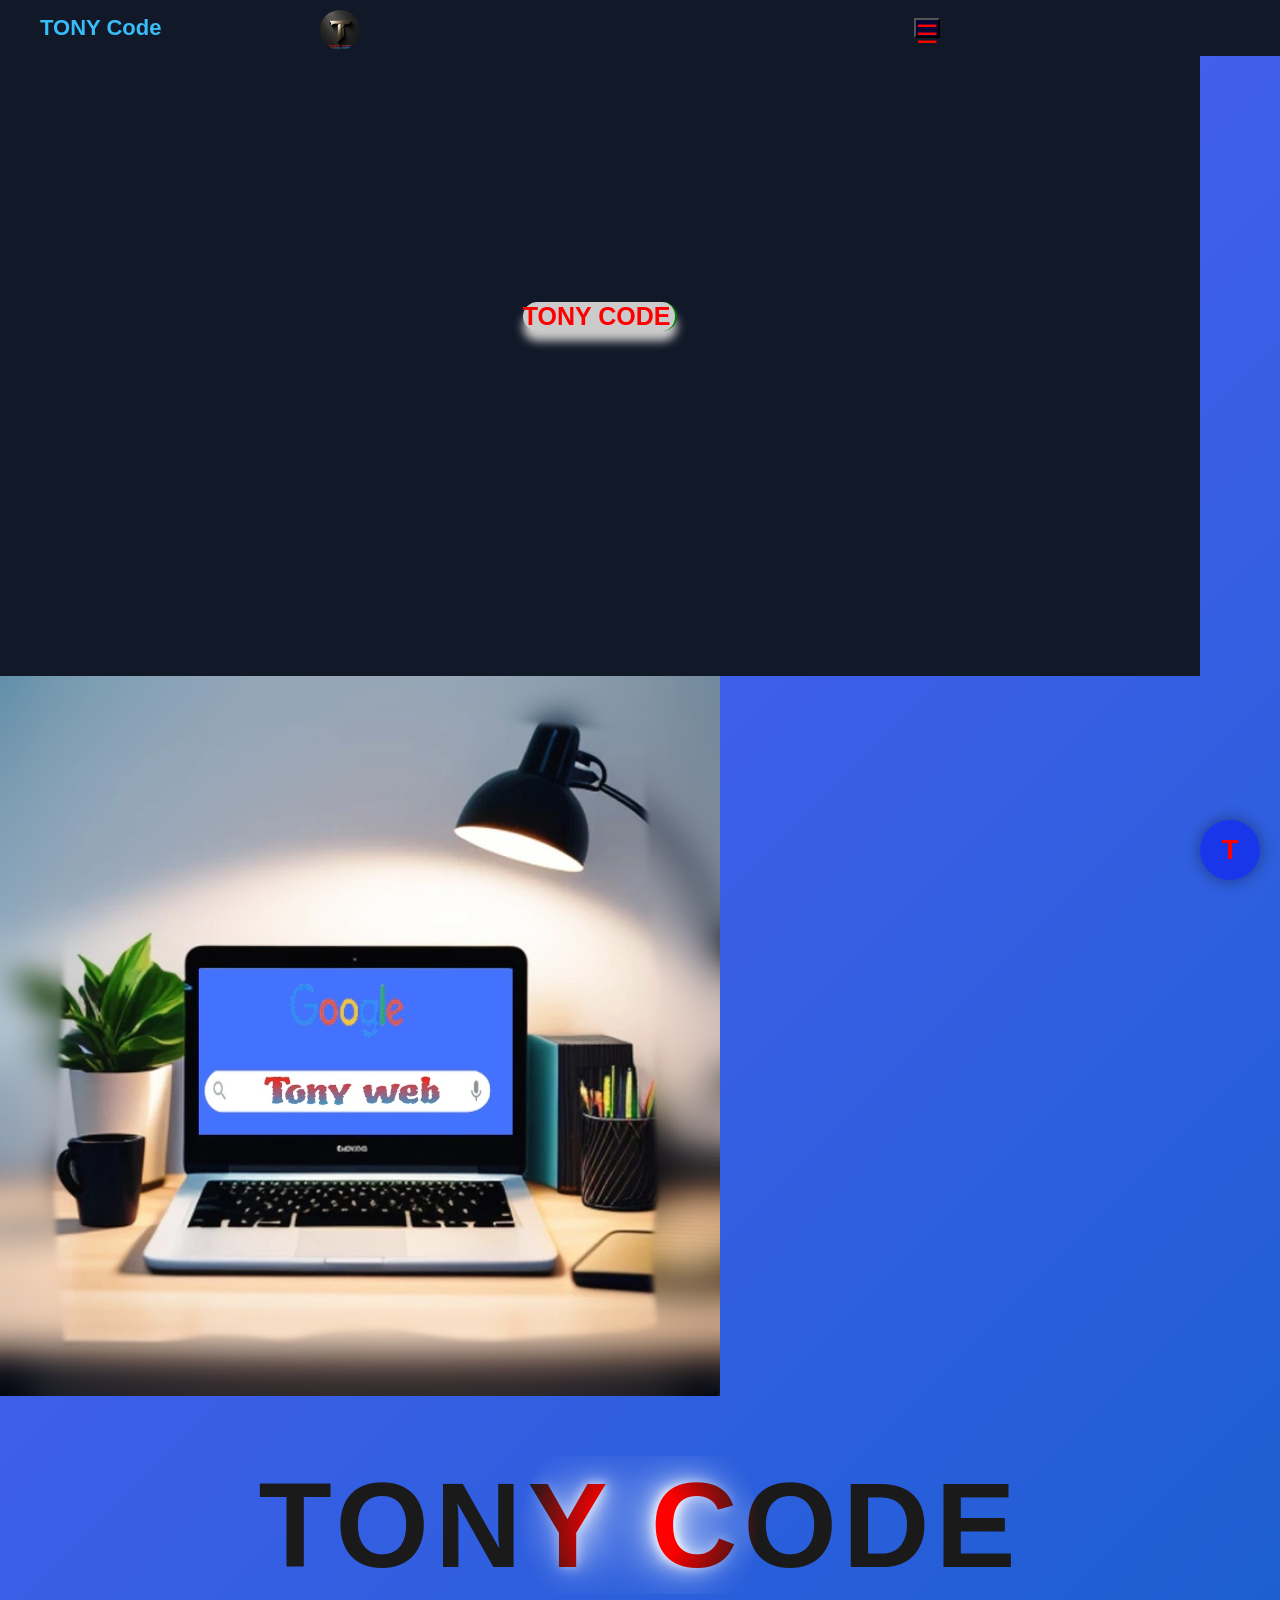
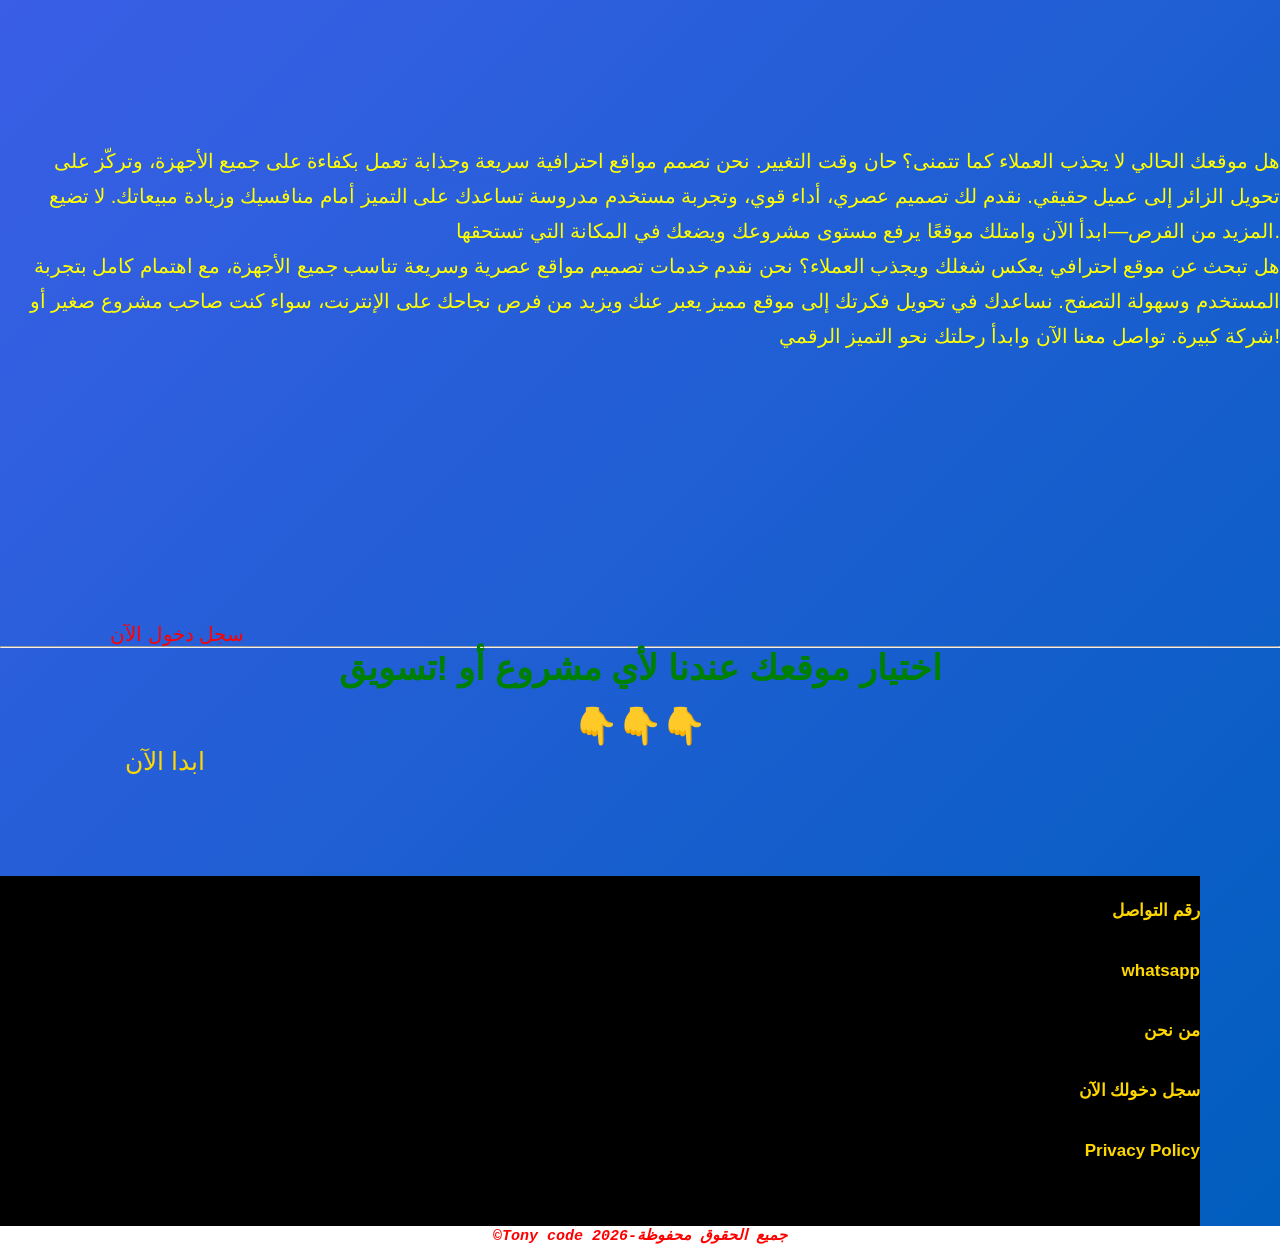
<file: index.html>
<!DOCTYPE html>
<html lang="ar">
<head>
<meta charset="UTF-8">
<meta name="viewport" content="width=device-width, initial-scale=1.0">

<title>TonyCode | تصميم مواقع ومتاجر إلكترونية احترافية</title>

<meta name="description" content="TonyCode لتصميم المواقع الإلكترونية والمتاجر الاحترافية للشركات والأفراد. تصميم سريع ومتجاوب مع جميع الأجهزة.">

<meta name="keywords" content="تصميم مواقع, متجر إلكتروني, برمجة مواقع, تطوير مواقع, تصميم مواقع شركات, TonyCode">

<meta name="author" content="TonyCode">
<meta name="robots" content="index, follow">
<meta name="language" content="Arabic">

<link rel="canonical" href="https://antonusadelsophy-jpg.github.io/Tony-web/">

<link rel="icon" href="favicon.png" type="image/png" style="border-radius:100px;">
<link rel="apple-touch-icon" href="https://antonusadelsophy-jpg.github.io/Tony-web/" style="border-radius:100px;">

<meta name="google-site-verification" content="mmyEgauimzW4_7MTPvNWpzuoYm4XwoWv66oIzLGDn8s">

<meta property="og:type" content="website">
<meta property="og:title" content="TonyCode | تصميم مواقع ومتاجر إلكترونية احترافية">
<meta property="og:description" content="احصل على موقع إلكتروني أو متجر احترافي بتصميم عصري وأداء قوي مع TonyCode.">
<meta property="og:url" content="https://antonusadelsophy-jpg.github.io/Tony-web/">
<meta property="og:image" content="https://antonusadelsophy-jpg.github.io/Tony-web/preview.jpg">

<meta name="twitter:card" content="summary_large_image">
<meta name="twitter:title" content="TonyCode | تصميم مواقع ومتاجر إلكترونية احترافية">
<meta name="twitter:description" content="تصميم مواقع ومتاجر إلكترونية احترافية للشركات والأفراد.">
<meta name="twitter:image" content="https://antonusadelsophy-jpg.github.io/Tony-web/preview.jpg">

<link rel="alternate" type="application/rss+xml" title="RSS Feed" href="rss.xml">
<link rel="alternate" type="application/atom+xml" title="Atom Feed" href="atom.xml">

<link rel="sitemap" type="application/xml" href="sitemap.xml">

<link rel="stylesheet" href="style.css">

<script>
var sc_project=13248651;
var sc_invisible=1;
var sc_security="f437d3bc";
</script>

<script async src="https://www.statcounter.com/counter/counter.js"></script>
</head>
<body>

  <nav>
  <img src="log.jpg" alt="img logo" class="img">
 <div class="logo">TONY Code</div>
 <div class="sidebar" id="sidebar">
       <nav class="navbar">
  <a href="index.html">الرئيسية</a>
  <a href="services.html">الخدمات</a>
  <a href="contact1.html"> تواصل معانا</a>
      <a href="loige in.html">سجل دخول الآن</a>
    <a href="offers.html">offers</a>
    <a href="services.html">Services</a>
    <a href="contact1.html">Contact</a>
    <a href="privacy.html">Privacy</a>
    <a href="about ar.html">مَن نحن</a>
  <style>

*{
    margin:0;
    padding:0;
    box-sizing:border-box;
    font-family:Arial;
}
.rating-box{

    background:rgba(255,255,255,0.08);
    backdrop-filter:blur(12px);

    padding:30px;
    border-radius:25px;
   color:red;
    text-align:center;

    box-shadow:0 8px 30px rgba(0,0,0,0.4);
}

h2{
    color:white;
    font-size:15px;
    margin-bottom:18px;
}

.rating{
    display:flex;
    gap:12px;
    justify-content:center;
}

.star{
    font-size:20px;
    color:gray;
    cursor:pointer;
    transition:0.3s;
}

.star:hover{
    transform:scale(1.2);
}

.star.active{
    color:gold;
}
</style>
<div class="rating-box">

    <h2>قيم خدماتنا</h2>

    <div class="rating">

        <span class="star" onclick="rate(1)">★</span>
        <span class="star" onclick="rate(2)">★</span>
        <span class="star" onclick="rate(3)">★</span>
        <span class="star" onclick="rate(4)">★</span>
        <span class="star" onclick="rate(5)">★</span>

    </div>

    <p id="result"></p>

</div>

<script>

function rate(number){

    let stars = document.querySelectorAll(".star");

    stars.forEach((star,index)=>{

        if(index < number){
            star.classList.add("active");
        }else{
            star.classList.remove("active");
        }

    });

    document.getElementById("result").innerText =
    "شكراً لتقييمك " + number + " نجوم ⭐";

}

</script>
  
  </nav>
</div>

<button onclick="toggleSidebar()"
class="teto">☰</button>
<script>
function toggleSidebar(){
  document.getElementById("sidebar").classList.toggle("show");
}
</script>
<style> 
.sidebar{
  
}

.sidebar a{
  color:white;
  text-decoration:none;
}

.sidebar.show{
  right:0;
}.sidebar::-webkit-scrollbar{
    width: 6px;
}

.sidebar::-webkit-scrollbar-thumb{
    background: #00bfff;
    border-radius: 10px;
}

.sidebar::-webkit-scrollbar-track{
    background: transparent;
}
.sidebar{
position:fixed;
  right:-200px;
  top:0;
  width:200px;
  height:100%;
  background:#111827;
  padding:20px;
  transition:0.3s;
  display:flex;
  flex-direction:column;
  gap:15px;
    overflow-y: auto;    /* ده اللي بيخلي السحب يشتغل */
    overflow-x: hidden;
}
</style>
</nav>
<section>
<h1 class="typing"></h1>

<script>

const texts = [
"TONY CODE",
" يقدم لكم تصميمات مواقع جذابة",
"تصميم احترافي وسرعة عالية",
"متوافق مع جميع الهواتف",
"واجهات عصرية وتجربة مستخدم رائعة",
"تحسين مواقع",
"اسعار مناسبة"

];
let speed = 100;
let textIndex = 0;
let charIndex = 0;
const typingText = document.querySelector(".typing");
function type(){
    if(charIndex < texts[textIndex].length){
        typingText.textContent += texts[textIndex].charAt(charIndex);
        charIndex++;
       setTimeout(type , speed);
    }else{
        setTimeout(erase , 1500);   }}
function erase(){
 if(charIndex > 0){
 typingText.textContent =
 texts[textIndex].substring(0 , charIndex - 1);
 charIndex--;
  setTimeout(erase , 50);
 }else{
 textIndex++;
  if(textIndex >= texts.length){
  textIndex = 0;
  } setTimeout(type , 500);
    }
}

type();

</script>

</section> 
  <img src="a.jpg" alt="logo">

<!-- زر اتصال ثابت -->
<a href="tel:+201206014362" class="call-btn">T</a>

<style>
.call-btn{
    position: fixed;
    bottom: 20px;
    right: 20px;

    width: 60px;
    height: 60px;

    background:rgba(0,11,247,0.476);
    color:red;

    border-radius: 50%;
    text-decoration: none;

    display: flex;
    align-items: center;
    justify-content: center;

    font-size: 28px;
    font-weight: bold;

    box-shadow: 0 0 15px rgba(0,0,0,0.4);

    z-index: 9999;

    transition: 0.3s;
}

.call-btn:hover{
    transform: scale(1.1);
    background: #333;
}
</style>
<h1 class="spotlight" data-text="TONY CODE">TONY CODE</h1>

<script>
const spotlight = document.querySelector(".spotlight");

function moveLight(x, y){
    const rect = spotlight.getBoundingClientRect();

    spotlight.style.setProperty(
        "--x",
        ((x - rect.left) / rect.width) * 100 + "%"
    );

    spotlight.style.setProperty(
        "--y",
        ((y - rect.top) / rect.height) * 100 + "%"
    );
}

document.addEventListener("mousemove", (e)=>{
    moveLight(e.clientX, e.clientY);
});

document.addEventListener("touchmove", (e)=>{
    moveLight(
        e.touches[0].clientX,
        e.touches[0].clientY
    );
});
</script>

 <div class="z"><p>هل موقعك الحالي لا يجذب العملاء كما تتمنى؟ حان وقت التغيير. نحن نصمم مواقع احترافية سريعة وجذابة تعمل بكفاءة على جميع الأجهزة، وتركّز على تحويل الزائر إلى عميل حقيقي. نقدم لك تصميم عصري، أداء قوي، وتجربة مستخدم مدروسة تساعدك على التميز أمام منافسيك وزيادة مبيعاتك. لا تضيع المزيد من الفرص—ابدأ الآن وامتلك موقعًا يرفع مستوى مشروعك ويضعك في المكانة التي تستحقها.</p><p>هل تبحث عن موقع احترافي يعكس شغلك ويجذب العملاء؟ نحن نقدم خدمات تصميم مواقع عصرية وسريعة تناسب جميع الأجهزة، مع اهتمام كامل بتجربة المستخدم وسهولة التصفح. نساعدك في تحويل فكرتك إلى موقع مميز يعبر عنك ويزيد من فرص نجاحك على الإنترنت، سواء كنت صاحب مشروع صغير أو شركة كبيرة. تواصل معنا الآن وابدأ رحلتك نحو التميز الرقمي!</p></div><br class="br">
<a class="sas" href="loige in.html">سجل دخول الآن</a>

<hr>
<div class="a">اختيار موقعك عندنا لأي مشروع أو !تسويق</div></br>
<h3 class="w">👇👇👇</h3>
<a class="btn" href="offers.html">ابدا الآن</a>
<header></header>
<section class="sac">
<a class="pr"href="tel:+201206014362"> رقم التواصل</a><br>
<a href="https://wa.me/201206014362" class="pr"><i class="fa-brands fa-whatsapp"></i>whatsapp</a><br>
<a class="pr"href="about ar.html"> من نحن</a><br>
<a class="pr" href="loige in.html">سجل دخولك الآن</a><br>
<a href="privacy.html"class="pr">Privacy Policy</a><br>
<a class="pr"href="https://wa.me/201206014362"><i class=""</a>
</section>
<p class="q">©Tony code 2026-جميع الحقوق محفوظة</p>
























</body>
</html>
</file>
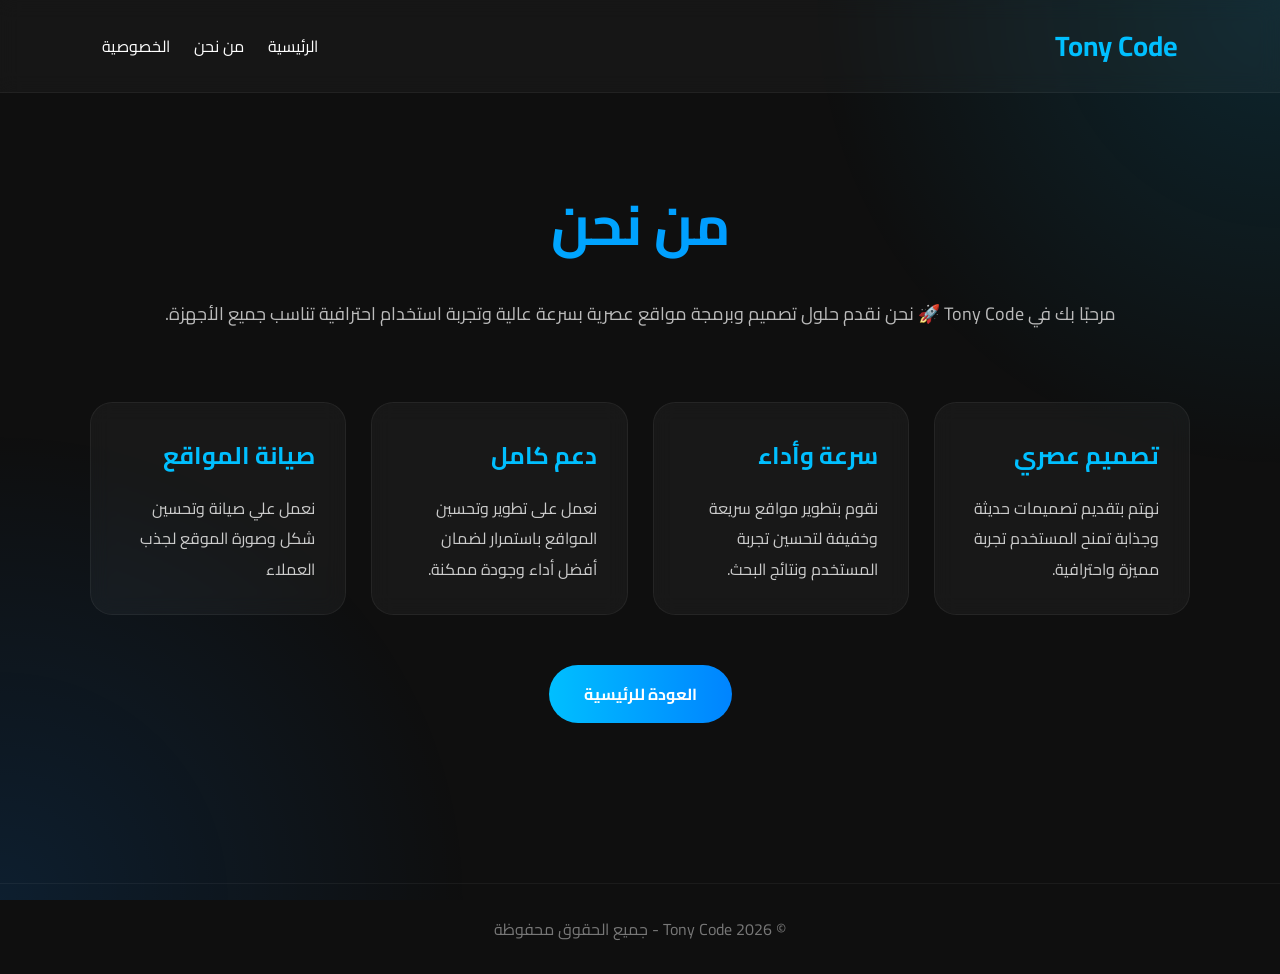
<file: about ar.html>
<!DOCTYPE html>
<html lang="ar" dir="rtl">

<head>
<meta charset="UTF-8">
<meta name="viewport" content="width=device-width, initial-scale=1.0">

<title>من نحن | Tony Code</title>

<link href="https://fonts.googleapis.com/css2?family=Cairo:wght@300;400;600;700&display=swap" rel="stylesheet">

<style>

*{
    margin:0;
    padding:0;
    box-sizing:border-box;
    font-family:'Cairo',sans-serif;
}

body{
    background:#0f0f0f;
    color:white;
    min-height:100vh;
    overflow-x:hidden;
}

/* خلفية */
.bg{
    position:fixed;
    width:100%;
    height:100%;
    background:
    radial-gradient(circle at top right,#00bfff22,transparent 30%),
    radial-gradient(circle at bottom left,#0084ff22,transparent 30%);
    z-index:-1;
}

/* النافبار */
nav{
    width:100%;
    padding:20px 8%;
    display:flex;
    justify-content:space-between;
    align-items:center;
    backdrop-filter:blur(10px);
    background:rgba(255,255,255,0.03);
    border-bottom:1px solid rgba(255,255,255,0.05);
    position:sticky;
    top:0;
}

.logo{
    font-size:28px;
    font-weight:700;
    color:#00bfff;
}

nav a{
    color:white;
    text-decoration:none;
    margin-right:20px;
    transition:0.3s;
}

nav a:hover{
    color:#00bfff;
}

/* المحتوى */
.container{
    width:90%;
    max-width:1100px;
    margin:auto;
    padding:80px 0;
}

.hero{
    text-align:center;
    margin-bottom:70px;
}

.hero h1{
    font-size:55px;
    margin-bottom:20px;
    background:linear-gradient(to right,#00bfff,#0084ff);
    -webkit-background-clip:text;
    -webkit-text-fill-color:transparent;
}

.hero p{
    color:#bbb;
    line-height:2;
    font-size:18px;
}

/* الكروت */
.cards{
    display:grid;
    grid-template-columns:repeat(auto-fit,minmax(250px,1fr));
    gap:25px;
}

.card{
    background:rgba(255,255,255,0.04);
    border:1px solid rgba(255,255,255,0.06);
    padding:30px;
    border-radius:22px;
    transition:0.4s;
    backdrop-filter:blur(10px);
}

.card:hover{
    transform:translateY(-10px);
    border-color:#00bfff;
    box-shadow:0 0 25px #00bfff33;
}

.card h2{
    color:#00bfff;
    margin-bottom:15px;
}

.card p{
    color:#ccc;
    line-height:1.9;
}

/* زر */
.btn{
    display:inline-block;
    margin-top:50px;
    background:linear-gradient(to right,#00bfff,#0084ff);
    color:white;
    padding:14px 35px;
    border-radius:40px;
    text-decoration:none;
    transition:0.3s;
    font-weight:bold;
}

.btn:hover{
    transform:scale(1.07);
    box-shadow:0 0 20px #00bfff88;
}

/* الفوتر */
footer{
    margin-top:80px;
    text-align:center;
    padding:30px;
    color:#777;
    border-top:1px solid rgba(255,255,255,0.05);
}

@media(max-width:768px){

.hero h1{
    font-size:38px;
}

.hero p{
    font-size:16px;
}

nav{
    flex-direction:column;
    gap:15px;
}

}

</style>
</head>

<body>

<div class="bg"></div>

<nav>
    <div class="logo">Tony Code</div>

    <div>
        <a href="index.html">الرئيسية</a>
        <a href="about.html">من نحن</a>
        <a href="privacy.html">الخصوصية</a>
    </div>
</nav>

<div class="container">

    <div class="hero">
        <h1>من نحن</h1>

        <p>
            مرحبًا بك في Tony Code 🚀  
            نحن نقدم حلول تصميم وبرمجة مواقع عصرية
            بسرعة عالية وتجربة استخدام احترافية تناسب جميع الأجهزة.
        </p>
    </div>

    <div class="cards">

        <div class="card">
            <h2>تصميم عصري</h2>
            <p>
                نهتم بتقديم تصميمات حديثة وجذابة
                تمنح المستخدم تجربة مميزة واحترافية.
            </p>
        </div>

        <div class="card">
            <h2>سرعة وأداء</h2>
            <p>
                نقوم بتطوير مواقع سريعة وخفيفة
                لتحسين تجربة المستخدم ونتائج البحث.
            </p>
        </div>

        <div class="card">
            <h2>دعم كامل</h2>
            <p>
                نعمل على تطوير وتحسين المواقع باستمرار
                لضمان أفضل أداء وجودة ممكنة.
            </p>
        </div>
        <div class="card">
            <h2>صيانة المواقع</h2>
            <p>
 نعمل علي صيانة وتحسين شكل وصورة الموقع لجذب العملاء 
              </p>
        </div>

    </div>

    <center>
        <a href="index.html" class="btn">
            العودة للرئيسية
        </a>
    </center>

</div>

<footer>
    © 2026 Tony Code - جميع الحقوق محفوظة
</footer>

</body>
</html>
</file>
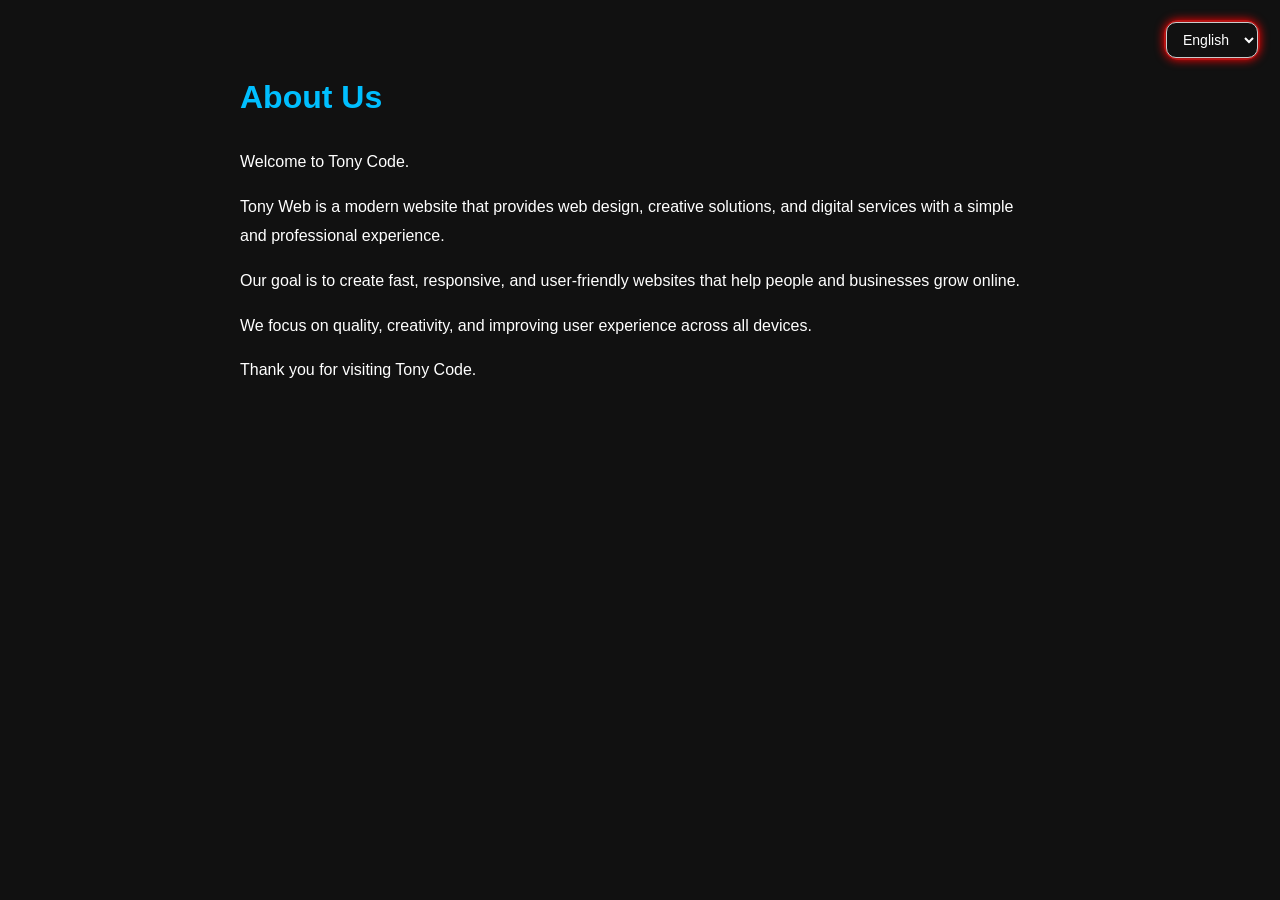
<file: about.html>
<!DOCTYPE html>
<html lang="ar">
<head>
<meta charset="UTF-8">
<meta name="viewport" content="width=device-width, initial-scale=1.0">
<title>About Us - Tony Code</title>
<style>
body{
    font-family: Arial;
    background:#111;
    color:white;
    padding:40px;
    line-height:1.8;
}
.container{
    max-width:800px;
    margin:auto;
}
h1{
    color:#00bfff;
}
</style>
</head>
<body>

<div class="container">
    <h1>About Us</h1>

    <p>
        Welcome to Tony Code.
    </p>
<!-- زر الترجمة -->
<div class="translate-box">
    <select id="languageSwitcher">
        <option value="en">English</option>
        <option value="ar">العربية</option>
    </select>
</div>

<style>
.translate-box{
    position: fixed;
    top: 20px;
    right: 20px;
    z-index: 9999;
    background: rgba(200,20,20,0.9);
    padding: 2px;
    border-radius: 14px;
    backdrop-filter: blur(10px);
    box-shadow: 0 0 10px red;
}

.translate-box select{
    background: #111;
    color: white;
    border: 1px solid #cbcbcb;
    padding: 8px 12px;
    border-radius: 10px;
    outline: none;
    cursor: pointer;
    font-size: 14px;
}
</style>

<script>
document.getElementById("languageSwitcher").addEventListener("change", function () {

    const lang = this.value;

    if(lang === "ar"){
        document.body.style.direction = "rtl";
        document.body.style.textAlign = "right";
    }else{
        document.body.style.direction = "ltr";
        document.body.style.textAlign = "left";
    }

});
</script>
    <p>
        Tony Web is a modern website that provides web design,
        creative solutions, and digital services with a simple and professional experience.
    </p>

    <p>
        Our goal is to create fast, responsive, and user-friendly websites
        that help people and businesses grow online.
    </p>

    <p>
        We focus on quality, creativity, and improving user experience
        across all devices.
    </p>

    <p>
        Thank you for visiting Tony Code.
    </p>
</div>

</body>
</html>
</file>
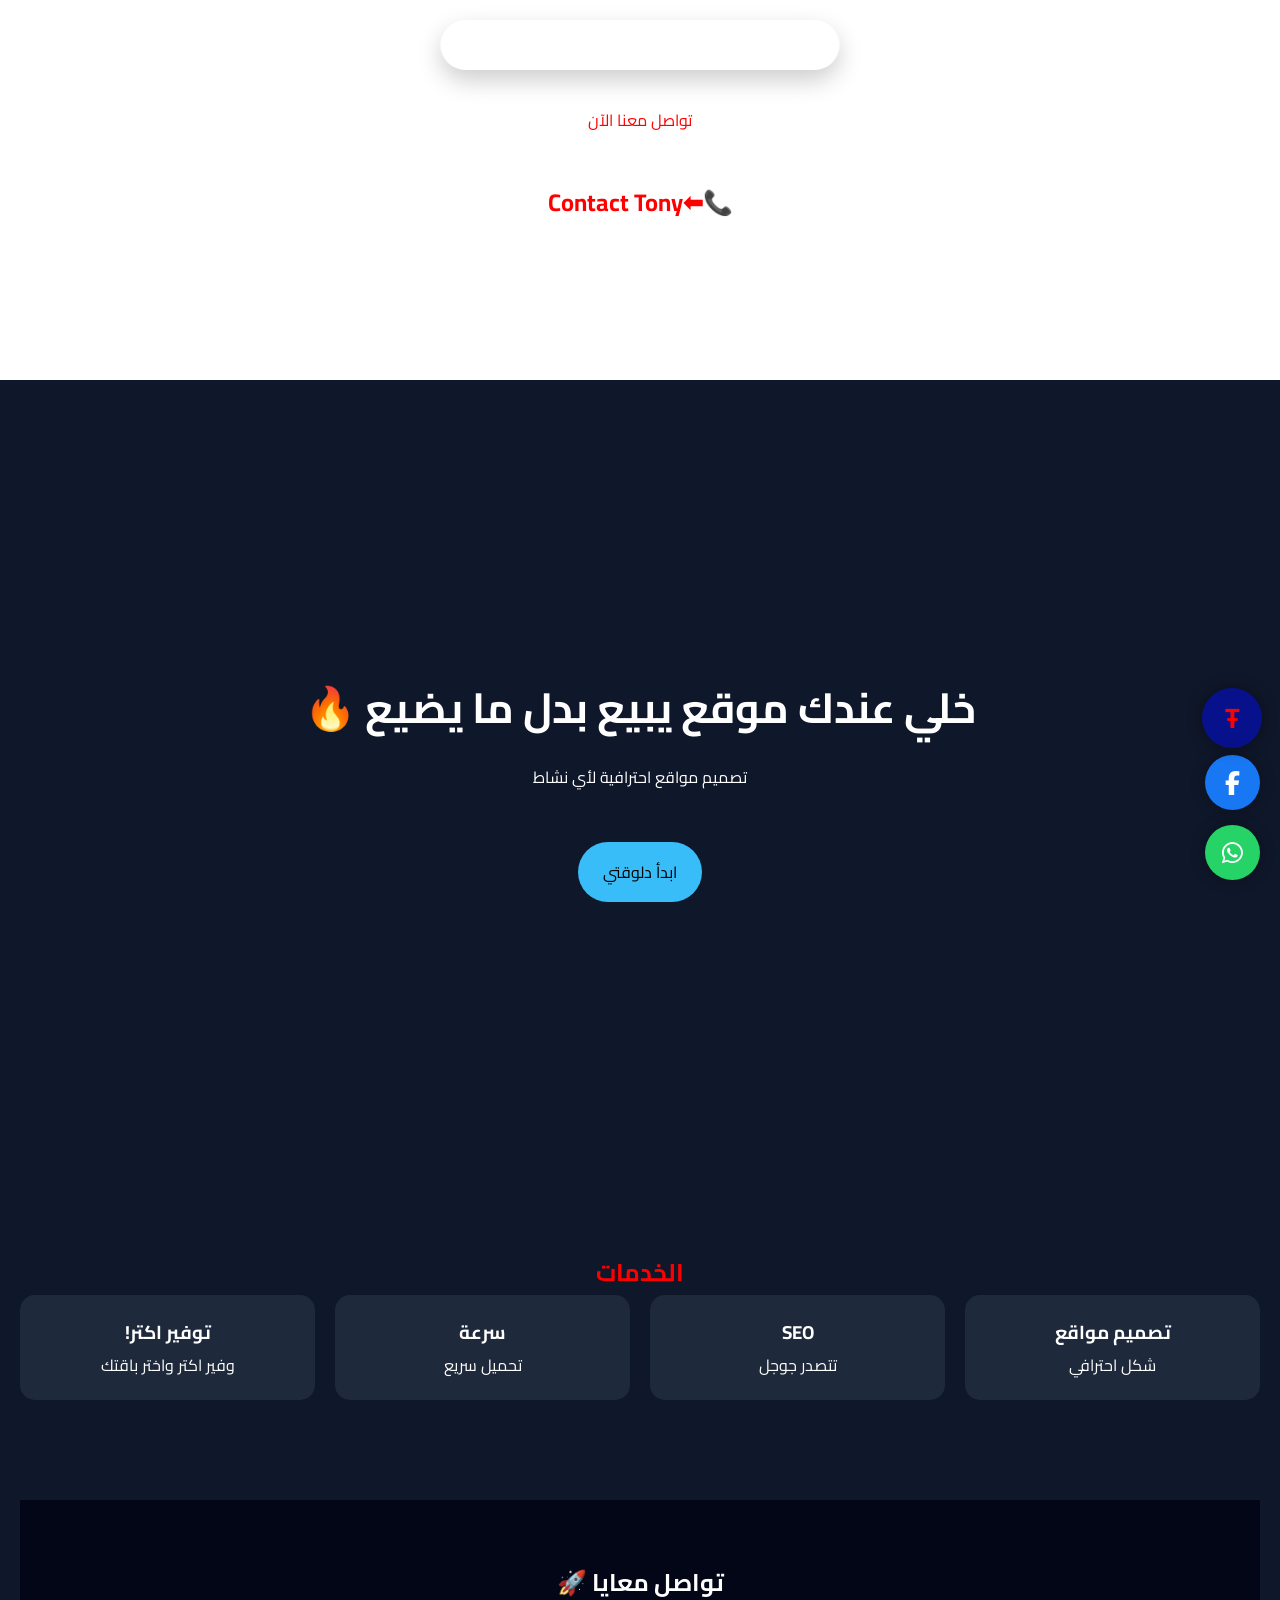
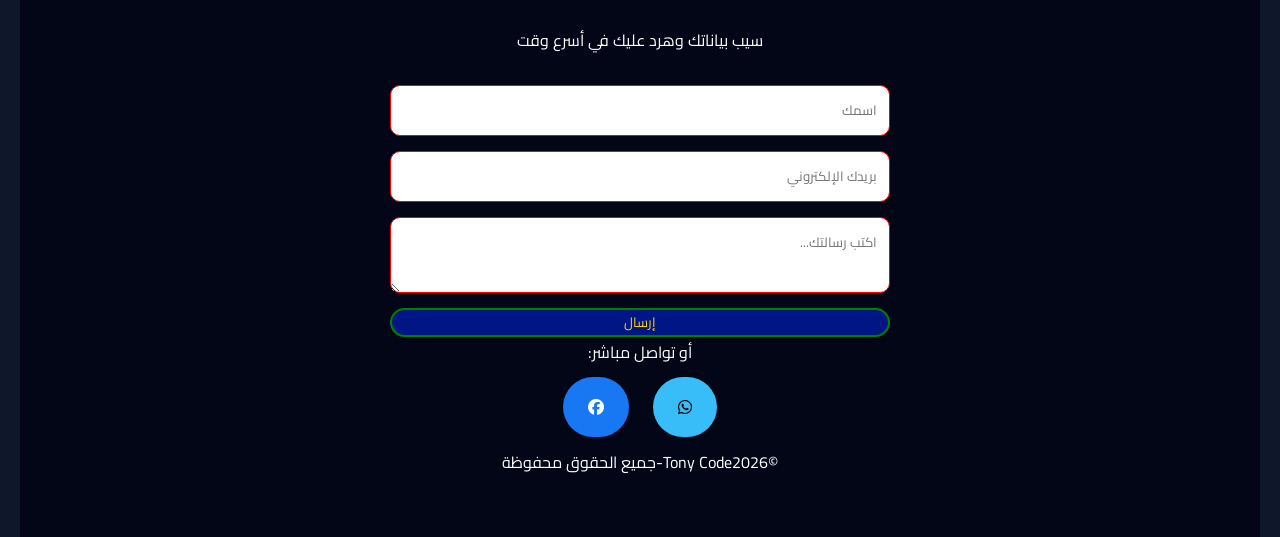
<file: contact1.html>
<!DOCTYPE html><html lang="ar" dir="rtl">
<head>
  <meta charset="UTF-8">
  <meta name="viewport" content="width=device-width, initial-scale=1.0">
  <title>تواصل  معانا الآن</title>  <!-- SEO -->  <meta name="description" content="احصل على موقع احترافي لعرض أعمالك وزيادة مبيعاتك.">
  <meta name="keywords" content="تصميم مواقع, عمل موقع, برمجة مواقع">  <link href="https://fonts.googleapis.com/css2?family=Cairo:wght@300;400;700&display=swap" rel="stylesheet">
  <link rel="stylesheet" href="https://cdnjs.cloudflare.com/ajax/libs/font-awesome/6.5.0/css/all.min.css">
  <style>
    *{margin:0;padding:0;box-sizing:border-box;font-family:'Cairo',sans-serif}
    body{background:#0f172a;color:#fff}

    header{padding:20px;display:flex;justify-content:space-between}
    nav a{color:#fff;margin:10px;text-decoration:none}

    .hero{height:90vh;display:flex;flex-direction:column;justify-content:center;align-items:center;text-align:center}
 .hero h2{font-size:42px;margin-bottom:15px}
  .btn{background:#38bdf8;
 padding:15px 25px;border-radius:30px;
  margin-top:50px;
  ;color:#000;text-decoration:none
    }

    section{padding:60px 20px;text-align:center}
   section a{
    text-decoration:none;
    color:red;
    cursor:pointer;
   }
    .cards{display:grid;grid-template-columns:repeat(auto-fit,minmax(250px,1fr));gap:20px}
    .card{background:#1e293b;padding:20px;border-radius:15px}
   .card:hover{
    transform:scale(1.1);
    border:2px red solid ;
    box-shadow:0 10px 20px red;
   }
    .portfolio img{width:100%;border-radius:10px}

    .pricing{display:grid;grid-template-columns:repeat(auto-fit,minmax(250px,1fr));gap:20px}
    .price-box{background:#1e293b;padding:25px;border-radius:15px}

    footer{padding:20px;text-align:center;background:#020617}
    /* Navbar */
.navbar {
  position: fixed;
  top: 20px;
  left: 50%;
  transform: translateX(-50%);
  padding: 10px 20px;
  border-radius: 50px;

  background: rgba(255, 255, 255, 0.1);
  backdrop-filter: blur(10px);
  -webkit-backdrop-filter: blur(10px);

  box-shadow: 0 10px 25px rgba(0,0,0,0.2);
}

.navbar ul {
  list-style: none;
  display: flex;
  gap: 20px;
  margin: 0;
  padding: 0;
}

.navbar a {
  text-decoration: none;
  color: white;
  padding: 10px 20px;
  border-radius: 30px;
  transition: 0.3s;
  cursor:pointer;
}

/* Hover */
.navbar a:hover {
  background:rgba(255,18,18);
}
.s{
  color:red;
  font-family:serif,Arial;
  font-width:15px;
 background:#ffff;
   height:380px;
   width
  padding:200px 80px;
}
section h1{
  color:red;
  transform:translateY(120px);
}
 .bot{
  background:#001685;
  color:gold;
  border-radius:100px;
  border:green solid 2px;
}
.bot:hover{
  background:red;
  color:white;
  cursor:pointer;
  font-size:20px;
} 
#name{
  color:red;
 }
#name:hover{
  background:gold;
  font-size:18px;
  cursor:pointer;
  border:green solid 2px;
}
#email{
color:red; }
#email:hover{
  background:gold;
  font-size:18px;
  cursor:pointer;
  border:red 1px solid;
}
#message{ color:red;}
#message:hover{
  background:gold;
  font-size:18px;
  cursor:pointer;
  border:red 1px solid;
}
.float-btn{
    position: fixed;
    width: 55px;
    height: 55px;
    border-radius: 50%;
    display: flex;
    align-items: center;
    justify-content: center;
    font-size: 24px;
    color: white;
    text-decoration: none;
    box-shadow: 0 0 15px rgba(0,0,0,0.3);
    transition: 0.3s ease;
    z-index: 9999;
}

/* WhatsApp */
.whatsapp{
    bottom: 20px;
    right: 20px;
    background: #25D366;
}

/* Facebook */
.facebook{
    bottom: 90px;
    right: 20px;
    background: #1877F2;
}

.float-btn:hover{
    transform: scale(1.15);
    box-shadow: 0 0 20px rgba(0,0,0,0.5);
}  
 </style></head>
<body>
  
  <nav class="navbar">
  <ul>
    <li><a href="index.html">Home</a></li>
    <li><a href="services.html">Services</a></li>
     <li><a href="offers.html">Offers</a></li>
   </ul>
</nav>
<section class="s">
<h1>📞⬅Contact Tony</h1>
 <p>تواصل معنا الآن</p>
 </section>
 <section class="hero">
  <h2>خلي عندك موقع يبيع بدل ما يضيع 🔥</h2>
  <p>تصميم مواقع احترافية لأي نشاط</p>
  <a href="https://wa.me/201206014362" class="btn">ابدأ دلوقتي</a>
  <!-- WhatsApp -->
<a href="https://wa.me/201206014362" class="float-btn whatsapp" target="_blank">
    <i class="fa-brands fa-whatsapp"></i>
</a>

<!-- Facebook -->
<a href="https://www.facebook.com/share/1Cp1jZHdui/" class="float-btn facebook" target="_blank">
    <i class="fa-brands fa-facebook-f"></i>
</a>
</section><section id="services">
  <a href="services.html"><h2>الخدمات</h2></a>
  <div class="cards">
    <div class="card"><h3>تصميم مواقع</h3><p>شكل احترافي</p></div>
    <div class="card"><h3>SEO</h3><p>تتصدر جوجل</p></div>
    <div class="card"><h3>سرعة</h3><p>تحميل سريع</p></div>
    <div class="card"><h3>توفير اكتر!</h3><p>وفير اكتر واختر باقتك</p></div>
  </div>
  <!-- صفحة تواصل احترافية -->
  <section id="contact-page" style="padding:60px 20px;margin-bottom:-100px;margin-top:100px;
  text-align:center;background:#020617;">
  <h2 style="margin-bottom:20px">تواصل معايا 🚀</h2>
  <p style="margin-bottom:30px">سيب بياناتك وهرد عليك في أسرع وقت</p>  
  
  
    <form onsubmit="sendWhatsApp(event)"style="max-width:500px;margin:auto;display:flex;flex-direction:column;gap:15px">
        <input type="text" id="name" placeholder="اسمك" required 
        style="padding:12px;border:red solid 1px;border-radius:10px">
        <input type="email" id="email" placeholder="بريدك الإلكتروني" required style="padding:12px; border:red 1px solid;border-radius:10px">
  <textarea id="message" placeholder="اكتب رسالتك..." required 
 style="padding:12px;  border:red 1px solid;border-radius:10px"></textarea>

 <button type="submit" class="bot";>إرسال</button>
    </form>
  
  
  
    <p>أو تواصل مباشر:</p>
    <a href="https://wa.me/201206014362" class="btn" style="margin:10px;display:inline-block"><i class="fa-brands fa-whatsapp"></i></a>
    <a href="https://www.facebook.com/Antonusadel.012?mibextid=ZbWKwL" class="btn" style="margin:10px;display:inline-block;background:#1877f2;color:#fff"><i class="fa-brands fa-facebook"></i></a>
  <p>©Tony Code2026-جميع الحقوق محفوظة</p>
</div>
</section>
<a href="tel:+201206014362" class="call-btn">
<i class="fa-brands fa-tel"></i>Ŧ</a>
<style>
.call-btn{
    position: fixed;
    bottom: 152px;
    right: 18px;

    width: 60px;
    height: 60px;

    background:rgba(0,11,247,0.476);
    color:red;

    border-radius: 50%;
    text-decoration: none;

    display: flex;
    align-items: center;
    justify-content: center;

    font-size: 28px;
    font-weight: bold;

    box-shadow: 0 0 15px rgba(0,0,0,0.4);

    z-index: 9999;

    transition: 0.3s;
}

.call-btn:hover{
    transform: scale(1.1);
    background: #333;
}
</style>
</body>
</html>
</file>
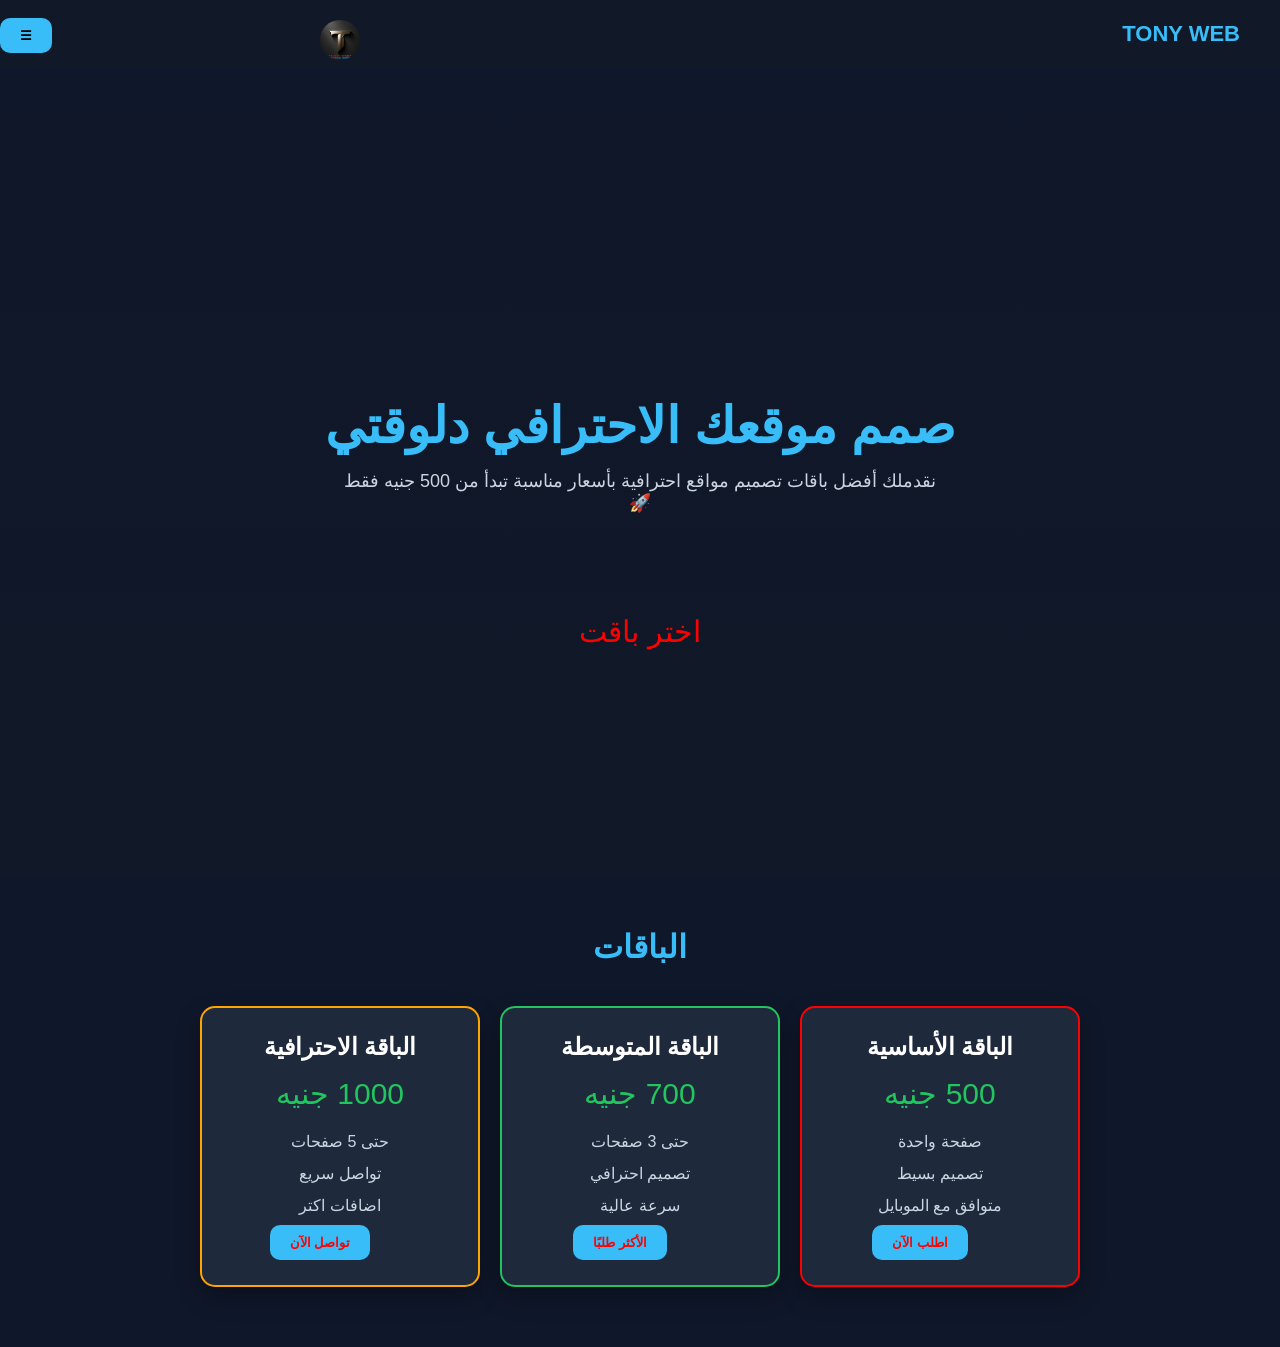
<file: offers.html>
<!DOCTYPE html>
<html lang="ar">
<head>
<meta charset="UTF-8">
<meta name="viewport" content="width=device-width, initial-scale=1.0">
<title>موقع الباقات</title>

<style>
    *{
        margin:0;
        padding:0;
        box-sizing:border-box;
        font-family: Arial, sans-serif;
    }

    body{
        background:#0f172a;
        color:white;
        direction:rtl;
    }

    /* NAVBAR */
    nav{
  display:flex;
  justify-content:space-between;
  align-items:center;
  padding:15px 40px;
  background:#111827;
  position:sticky;
        top:0;
        z-index:1000;
    }
   nav .img{
  width:80px;
  position: absolute;
  top:0px;
  left: 300px;
  border-radius:150px;
  transform:scale(.5);
   }
  
    nav .logo{
        font-size:22px;
        color:#38bdf8;
        font-weight:bold;
    }

  nav a{
 text-decoration:none;
 color:red;
  display:flex;
 list-style:none;
  gap:20px;
    }

 nav a{
   cursor:pointer;
   color:#cbd5e1;
    transition:0.3s;
    }

    nav a:hover{
        color:#38bdf8;
    }

    /* HERO */
    .hero{
        height:90vh;
        display:flex;
        flex-direction:column;
        justify-content:center;
        align-items:center;
        text-align:center;
        padding:20px;
        background:linear-gradient(to bottom, #0f172a, #111827);
    }

    .hero h1{
        font-size:50px;
        color:#38bdf8;
        margin-bottom:15px;
    }

    .hero p{
        font-size:18px;
        color:#cbd5e1;
        max-width:600px;
    }

    .hero button{
        margin-top:20px;
        padding:12px 25px;
        border:none;
        border-radius:10px;
        background:#22c55e;
        cursor:pointer;
        font-weight:bold;
        transition:0.3s;
    }

    .hero button:hover{
        background:#16a34a;
        transform:scale(1.15);
    }

    /* PACKAGES */
    .section-title{
        text-align:center;
        font-size:32px;
        margin:50px 0 20px;
        color:#38bdf8;
    }

    .container{
        display:flex;
        justify-content:center;
        flex-wrap:wrap;
        gap:20px;
        padding:20px 40px 60px;
    }

    .card{
  background:#1e293b;
  width:280px;
  padding:25px;
  border-radius:15px;
   text-align:center;
   transition:0.3s;
  animation-name:card;
  box-shadow:0 10px 25px rgba(0,0,0,0.3);
    }

    .card:hover{
        transform:scale(1.05);
    box-shadow:0 0 30px red;
    
    }
     .price{
        font-size:30px;
        color:#22c55e;
        margin:15px 0;
    }

    ul{
        list-style:none;
        color:#cbd5e1;
        line-height:2;
    }

    button{
   margin-top:3px;
   margin-left:-40px;
   padding:10px 20px;
  border:none;
   border-radius:10px;
   cursor:pointer;
   background:#38bdf8;
    font-weight:bold;
    transition:0.3s;
  }
    button:hover{
    background:green;
    color:red;
    box-shadow:0 0 30px green;
    transform:scale(1.15)
     }
button a{
  text-decoration:none;
  color:red;
}
.ease{
  border:2px solid red;
}
.ease:hover{
  box-shadow:0 0 30px red;
}
    .highlight{
        border:2px solid #22c55e;
    }
  .highlight:hover{
  box-shadow:0 0 30px green;
}
.plus:hover{
  box-shadow:0 0 30px gold;
}
  .plus{
    border:2px solid Orange;
  }

    /* FOOTER */
    footer{
        text-align:center;
        padding:20px;
        background:#111827;
        color:#94a3b8;
    }

    /* MOBILE */
    @media(max-width:768px){
        nav ul{
            display:none;
        }

        .hero h1{
            font-size:35px;
        }
    }
.typing{
  color:red;
  font-family:Arial;
  font-size:30px;
  transform:translateY(100px);
  }
</style>

</head>
<body>

<!-- NAVBAR -->
<nav>
    <img src="log.jpg" alt="img logo" class="img">
 <div class="logo">TONY WEB</div>
 <div class="sidebar" id="sidebar">
  <a href="index.html">الرئيسية</a>
  <a href="services.html">الخدمات</a>
  <a href="contact1.html"> تواصل معانا</a>
</div>

<button onclick="toggleSidebar()">☰</button>
<script>
function toggleSidebar(){
  document.getElementById("sidebar").classList.toggle("show");
}
</script>
<style>
.sidebar{
  position:fixed;
  right:-200px;
  top:0;
  width:200px;
  height:100%;
  background:linear-gradient(#710000bc,#10006abc);
  padding:20px;
  transition:0.3s;
  display:flex;
  flex-direction:column;
  gap:15px;
}

.sidebar a{
  background:red;
  color:gold;
  text-decoration:none;
}

.sidebar.show{
  right:0;
}
</style>
</nav>

<!-- HERO -->
<section class="hero">
    <h1>صمم موقعك الاحترافي دلوقتي</h1>
    <p>نقدملك أفضل باقات تصميم مواقع احترافية بأسعار مناسبة تبدأ من 500 جنيه فقط 🚀</p>
 <div class="typing"></div>
 </section>
<script>

const texts = [
"اختر باقتك",
"تصميم بسيط",
"تصميم احترافي",
"تصميم جذاب",
" تواصل معنا الأن مع ",
"TONY WEB",
];
let speed = 180;
let textIndex = 0;
let charIndex = 0;
const typingText = document.querySelector(".typing");
function type(){
    if(charIndex < texts[textIndex].length){
        typingText.textContent += texts[textIndex].charAt(charIndex);
        charIndex++;
       setTimeout(type , speed);
    }else{
        setTimeout(erase , 1500);   }}
function erase(){
 if(charIndex > 0){
 typingText.textContent =
 texts[textIndex].substring(0 , charIndex - 1);
 charIndex--;
  setTimeout(erase , 50);
 }else{
 textIndex++;
  if(textIndex >= texts.length){
  textIndex = 0;
  } setTimeout(type , 500);
    }
}

type();

</script>
<!-- PACKAGES -->
<h2 class="section-title">الباقات</h2>

<div class="container">

    <div class="card ease">
        <h2>الباقة الأساسية</h2>
        <div class="price">500 جنيه</div>
        <ul>
            <li>صفحة واحدة</li>
            <li>تصميم بسيط</li>
            <li>متوافق مع الموبايل</li>
        </ul>
        <button><a href="https://wa.me/201206014362">اطلب الآن</a></button>
    </div>

    <div class="card highlight">
        <h2>الباقة المتوسطة</h2>
        <div class="price">700 جنيه</div>
     <ul>
   <li>حتى 3 صفحات</li>
   <li>تصميم احترافي</li>
    <li>سرعة عالية</li>
    </ul>
   <button><a href="https://wa.me/201206014362">الأكثر طلبًا</a></button>
    </div>
   <div class="card plus">
   <h2>الباقة الاحترافية</h2>
   <div class="price">1000 جنيه</div>
 <ul>
 <li>حتى 5 صفحات</li>
 <li>تواصل سريع</li>
 <li>اضافات اكتر</li>
 <button><a href="https://wa.me/201206014362">تواصل الآن</a></button>
</file>
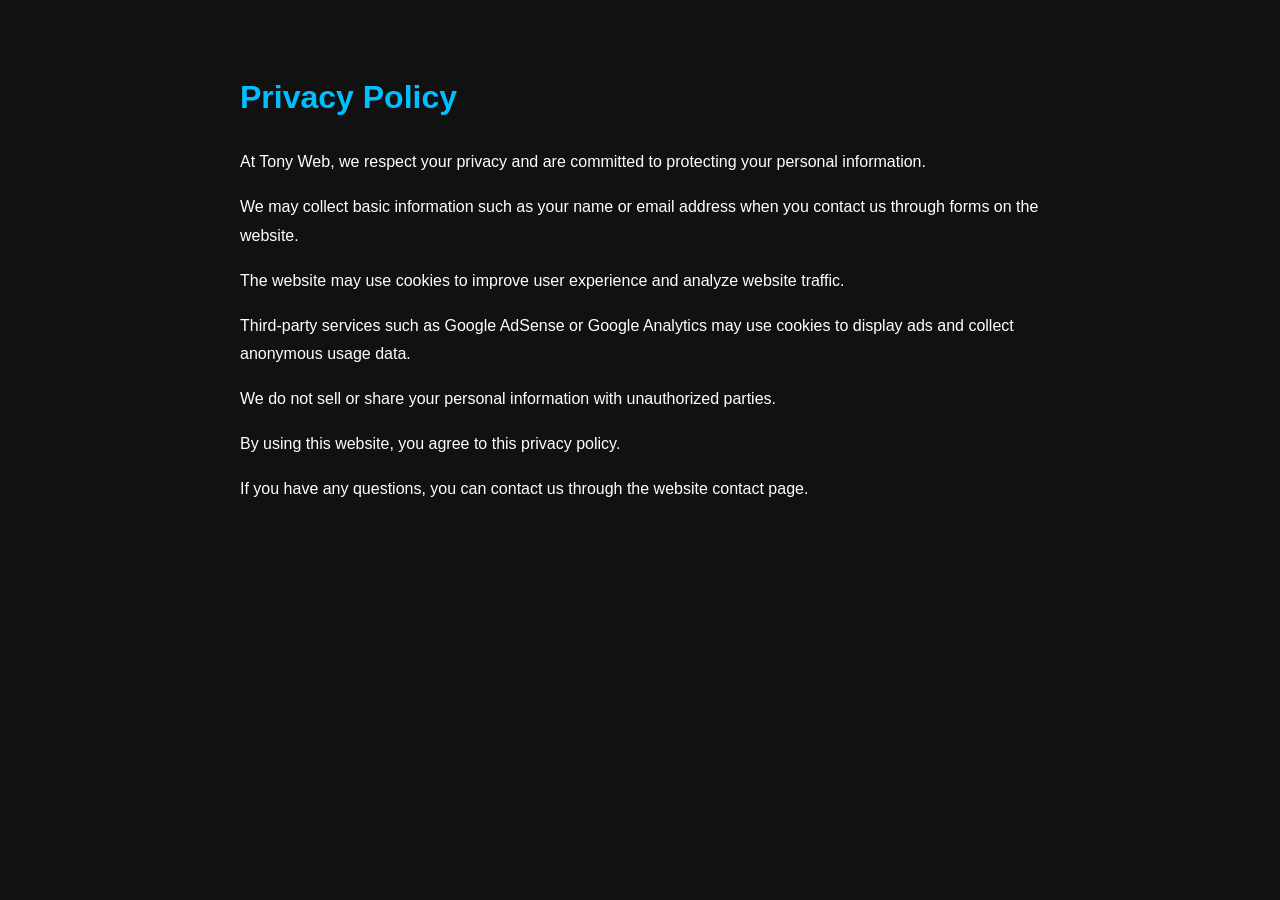
<file: privacy.html>
<!DOCTYPE html>
<html lang="ar">
<head>
<meta charset="UTF-8">
<meta name="viewport" content="width=device-width, initial-scale=1.0">
<title>Privacy Policy - Tony Web</title>
<style>
body{
    font-family: Arial;
    background:#111;
    color:white;
    padding:40px;
    line-height:1.8;
}
.container{
    max-width:800px;
    margin:auto;
}
h1{
    color:#00bfff;
}
</style>
</head>
<body>

<div class="container">

<h1>Privacy Policy</h1>

<p>
At Tony Web, we respect your privacy and are committed to protecting your personal information.
</p>

<p>
We may collect basic information such as your name or email address when you contact us through forms on the website.
</p>

<p>
The website may use cookies to improve user experience and analyze website traffic.
</p>

<p>
Third-party services such as Google AdSense or Google Analytics may use cookies to display ads and collect anonymous usage data.
</p>

<p>
We do not sell or share your personal information with unauthorized parties.
</p>

<p>
By using this website, you agree to this privacy policy.
</p>

<p>
If you have any questions, you can contact us through the website contact page.
</p>

</div>

</body>
</html>
</file>
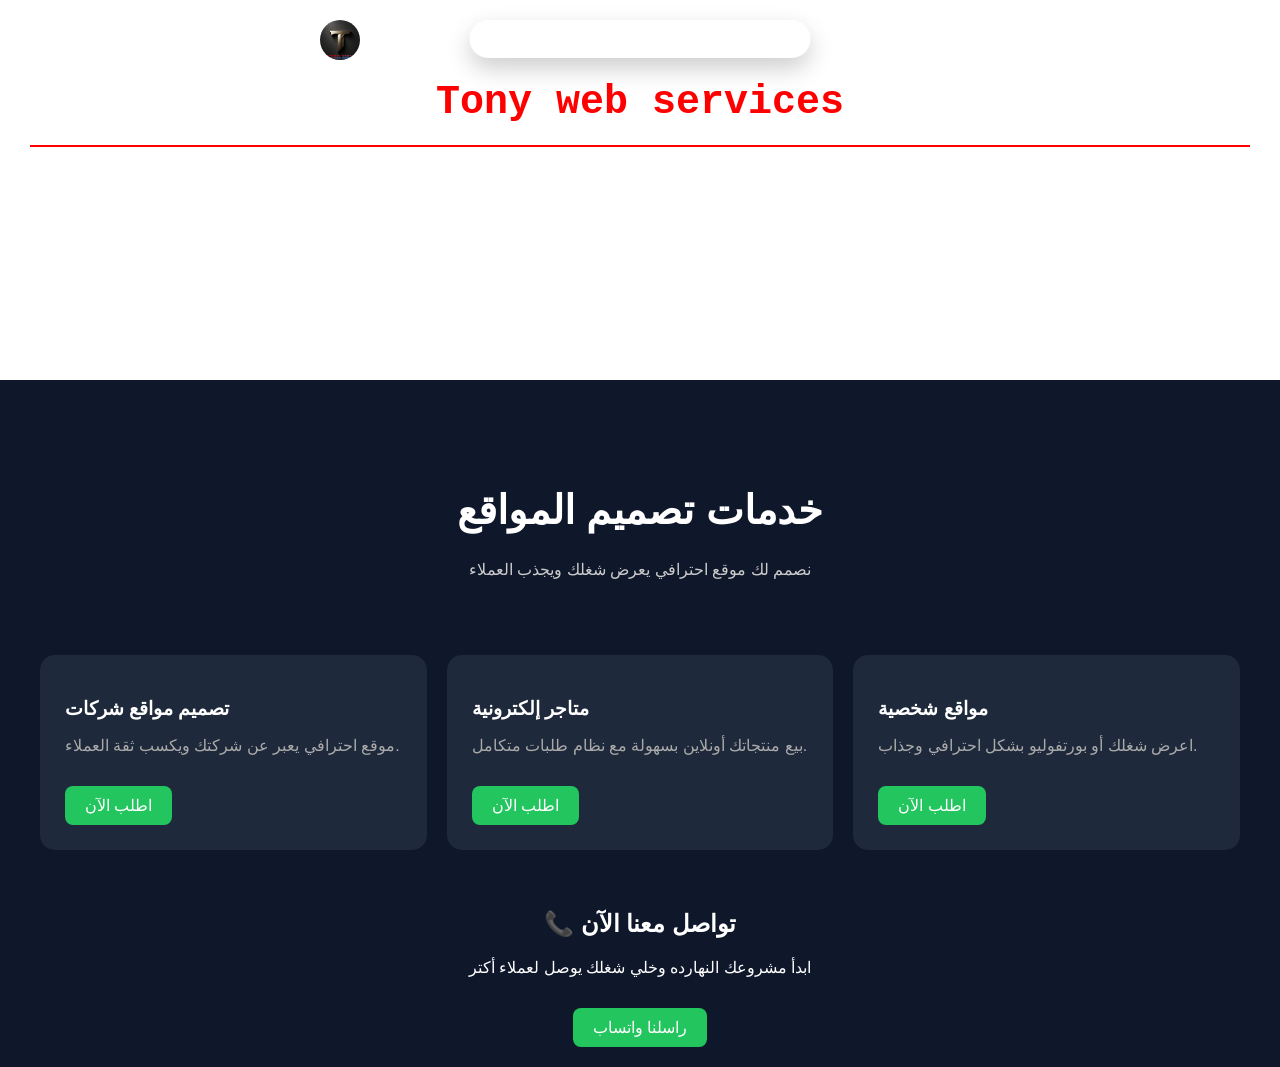
<file: services.html>
<!DOCTYPE html>
<html lang="ar">
<head>
<meta charset="UTF-8">
<meta name="viewport" content="width=device-width, initial-scale=1.0">
<title>خدمات تصميم المواقع</title>

<style>
body {
  font-family: Arial;
  margin: 0;
  background: #0f172a;
  color: white;
}

/* Navbar */
.navbar {
  position: fixed;
  top: 20px;
  left: 50%;
  transform: translateX(-50%);
  padding: 10px 20px;
  border-radius: 50px;

  background: rgba(255, 255, 255, 0.1);
  backdrop-filter: blur(10px);
  -webkit-backdrop-filter: blur(10px);

  box-shadow: 0 10px 25px rgba(0,0,0,0.2);
}

.navbar ul {
  list-style: none;
  display: flex;
  gap: 20px;
  margin: 0;
  padding: 0;
}

.navbar a {
  text-decoration: none;
  color: white;
  padding: 10px 20px;
  border-radius: 30px;
  transition: 0.3s;
}

/* Hover */
.navbar a:hover {
  background:rgba(255,18,18);
}

/* Container */
.container {
  max-width: 1200px;
  margin: auto;
  padding: 20px;
}

/* Header */
header {
  text-align: center;
  padding: 60px 20px;
}

header h1 {
  font-size: 40px;
}

header p {
  color: #ccc;
}

/* Services */
.services {
  display: flex;
  gap: 20px;
  flex-wrap: wrap;
}

.card {
  background: #1e293b;
  padding: 25px;
  border-radius: 15px;
  flex: 1 1 300px;
  transition: 0.3s;
}

.card:hover {
  transform: translateY(-10px);
}

.card h3 {
  margin-bottom: 10px;
}

.card p {
  color: #aaa;
}

/* Button */
.btn {
  display: inline-block;
  margin-top: 15px;
  padding: 10px 20px;
  background: #22c55e;
  color: white;
  text-decoration: none;
  border-radius: 8px;
}

/* Contact */
.contact {
  text-align: center;
  margin-top: 60px;
}
.a{
  background:#ffff;
   color:red;
  font-family:Courier;
  font-weight:bolder;
  font-size:40px;
  padding:80px 30px;
  text-align:center;
  height:220px;
} 
.img{
  width:80px;
  position:fixed;
  top:0px;
  left: 300px;
  border-radius:150px;
  transform:scale(.5);
   }

</style>
</head>

<body>
    <nav class="navbar">
  <ul>
    <li><a href="index.html">Home</a></li>
    <li><a href="offers.html">Offers</a></li>
     <li><a href="contact1.html">Contact</a></li>
   </ul>
</nav>
  <section class="a">Tony web services<hr color="red">
      <img src="log.jpg" alt="img logo" class="img">
</section>
<div class="container">

  <header>
    <h1> خدمات تصميم المواقع</h1>
    <p>نصمم لك موقع احترافي يعرض شغلك ويجذب العملاء</p>
  </header>

  <section class="services">

    <div class="card">
      <h3>تصميم مواقع شركات</h3>
      <p>موقع احترافي يعبر عن شركتك ويكسب ثقة العملاء.</p>
      <a href="https://wa.me/201206014362" class="btn">اطلب الآن</a>
    </div>

    <div class="card">
      <h3>متاجر إلكترونية</h3>
      <p>بيع منتجاتك أونلاين بسهولة مع نظام طلبات متكامل.</p>
      <a href="https://wa.me/201206014362" class="btn">اطلب الآن</a>
    </div>

    <div class="card">
      <h3>مواقع شخصية</h3>
      <p>اعرض شغلك أو بورتفوليو بشكل احترافي وجذاب.</p>
      <a href="https://wa.me/201206014362" class="btn">اطلب الآن</a>
    </div>

  </section>

  <div class="contact">
    <h2>📞 تواصل معنا الآن</h2>
    <p>ابدأ مشروعك النهارده وخلي شغلك يوصل لعملاء أكتر</p>
    <a href="https://wa.me/201206014362" class="btn">راسلنا واتساب</a>
  </div>

</div>

</body>
</html>
</file>
<file: style.css>
body {
  margin: 0;
  font-family: Arial;
  background: linear-gradient(135deg, #5f5fff, #005ebe);
}
    /* NAVBAR */
  .teto{
  color: red;
  text-align:center;
  height:20px;
  margin-left:0px;
  margin-top:0px;
  font-size:25px;
  background:#04003cb7;
 transform:translateX(-300px);
  }
    nav{
        display:flex;
        justify-content:space-between;
        align-items:center;
        padding:15px 40px;
        background:#111827;
        position:sticky;
        top:0;
        z-index:1000;
    }
  
    nav .logo{
   font-size:22px;
   color:#38bdf8;
   font-weight:bolder;
  }
  nav .img{
  width:80px;
  position: absolute;
  top:-10px;
  left: 300px;
  border-radius:150px;
  transform:scale(.5);
   }

  nav a{
 text-decoration:none;
 color:red;
  display:flex;
 list-style:none;
  gap:20px;
    }

 nav a{
   cursor:pointer;
   color:#cbd5e1;
    transition:0.3s;
    }

    nav a:hover{
        color:#38bdf8;
    }
    
.typing{
    color:red;
    background:#cbcbcb;
    box-shadow:0px 10px 10px #cbcbcb;
    border-radius:100px;
    font-size:25px;
    font-family:Arial,Cairo;
    border-right:2px solid green;
    padding-right:5px;
    white-space:nowrap;
}

/* Navbar */
.navbar {
  top: 20px;
  left: 50%;
  padding: 10px 20px;
  border-top:5px solid red;
  background: rgba(255, 255, 255, 0.1);
  backdrop-filter: blur(10px);
  -webkit-backdrop-filter: blur(10px);

  box-shadow: 0 10px 25px rgba(0,0,0,0.2);
}

.navbar ul {
  list-style: none;
  display: flex;
  gap: 20px;
  margin: 0;
  padding: 0;
}

.navbar a {
  text-decoration: none;
  color: white;
  padding: 10px 20px;
  border-radius: 30px;
  transition: 0.3s;
}


/* Hover */
.navbar a:hover {
  background:rgba(255,18,18);
}

/* Active */
.navbar .active {
  background: rgba(255,255,255,0.3);
}

/* Section */
section{
  height:80vh;
  background:#111827;
  display: flex;
  justify-content: center;
  align-items: center;
  direction:center;
  padding:110px 0px;
  margin-top:-100px;
  max-width:1200px;
}



/* Reset بسيط */
* {
  margin: 0;
  padding: 0;
  box-sizing: border-box;
}

/* Body */
body {
  background-color: #f50000;
  font-family: Arial, sans-serif;
}

/* Container */
 .container {
  display: flex;
  gap: 20px;
}
/* Images */
img {
  max-width: 100%;
  height: auto;
  display: block;
 }

/* Layout */
.parent {
  display: flex;
  flex-wrap: wrap;
  gap: 20px;
}

.child {
  flex: 1 1 300px;
}
.cards {
  display: flex;
  gap: 25px;
}

/* Navbar */
.navbar {
  display: flex;
  justify-content: space-between;
  align-items: center;
  padding: 15px 20px;
  background: #111;
}

.navbar h2 {
  color: #00ff99;
}

.navbar a {
  color: #00ff99;
  margin-left: 15px;
  text-decoration: none;
  transition: 0.3s;
}

.navbar a:hover {
  color: white;
}

/* عناصر خاصة */
.su{
  color:red;
}

.br{
  margin:auto;
  padding:0px 40px;
}
  header{padding:100px;display:flex;justify-content:space-between}
.w{
  font-size:35px;
  text-align:center;
}
.x {
  color: gold;
  background: #000a34;
  font-family: Courier, Arial;
  border: 3px solid white;
  padding: 10px 15px;
  margin: 20px auto;
  text-align: center;
  max-width: 400px;
}
::selection{
  background:red;
 color:white;
}
.sas {
  font-size:20px ;
  font-family:Arial,Sans-Serif,Cairo;
  text-decoration: none;
   color:red;
   background:none;
  height:20px;
  border-radius:50px;
  padding:10px 10px;
  position:relative;
  margin:100px;
  margin-top:100px;
  max-width:100px;
  gap:20px;
}
.sas:hover{
  
    background:red;
  color:white;
  cursor:pointer;
}
.sac{
  background:black;
 height:350px;
 display:block;
 padding-top:5px;
 line-height:60px;
 text-align:right;
 font-weight:bold;
 font-size:17px;
}
.pr:hover{
 color:white;
 font-size:19px;
}
.pr{
  text-decoration:none;
  color:gold;
  font-family:Arial;
  }
.gradient-text{

    font-size:70px;
    font-weight:bold;
    font-family:Arial;

    background:linear-gradient(
        90deg,
        red,
        orange,
        blue,
        green );

    background-size:300%;
 
    -webkit-background-clip:text;
    -webkit-text-fill-color:transparent;

    animation:gradient 5s linear infinite;
}

@keyframes gradient{

    0%{
        background-position:0%;
    }

    100%{
        background-position:300%;
    }

}
.z {
  color: yellow;
  font-family: Arial;
  text-align:right;
  font-size:20px;
  line-height:35px;
  padding:250px 0px;
  margin-top:-100px;
}
 /* 📱 موبايل */
@media (max-width: 768px) {

  body {
    font-size: 14px;
  }

  .navbar {
    flex-direction: column;
    text-align: center;
  }

  .navbar a {
    display: block;
    margin: 10px 0;
  }

  .parent {
    flex-direction: column;
  }

  .child {
    flex: 1 1 100%;
  }

  .container {
    width: 95%;
  }
}
.btn{
padding:15px 25px;
margin-left:100px;
text-align:center;
border-radius:30px;
color:gold;
text-decoration:none;
font-size:25px;
cursor:pointer;
 }
 .btn:hover{
  background:red;
  color:green;
}
.a{
  color:green;
  text-align:center;
  font-size:35px;
  font-family:Arial;
  font-weight:bolder;
}
.q{
  background:#ffff;
  color:red;
  font-family:Courier,Arial;
  font-size:15px;
  font-weight:bold;
  text-align:center;
}
.foo{
  background:red;
}
.spotlight{
    position:relative;
    font-size:clamp(50px,10vw,120px);
    font-weight:900;
    text-transform:uppercase;
    text-align:center;
    letter-spacing:6px;
    margin-top:60px;
    color:#1a1a1a;
    user-select:none;
}

.spotlight::after{
    content:attr(data-text);
    position:absolute;
    inset:0;
    color:red;
    text-shadow:
        0 0 10px white,
        0 0 20px white,
        0 0 40px white,
        0 0 80px white;

    -webkit-mask-image:radial-gradient(
        circle 120px at var(--x,50%) var(--y,50%),
        #000 0%,
        #000 35%,
        transparent 100%
    );

    mask-image:radial-gradient(
        circle 120px at var(--x,50%) var(--y,50%),
        #000 0%,
        #000 35%,
        transparent 100%
    );
}
</file>
